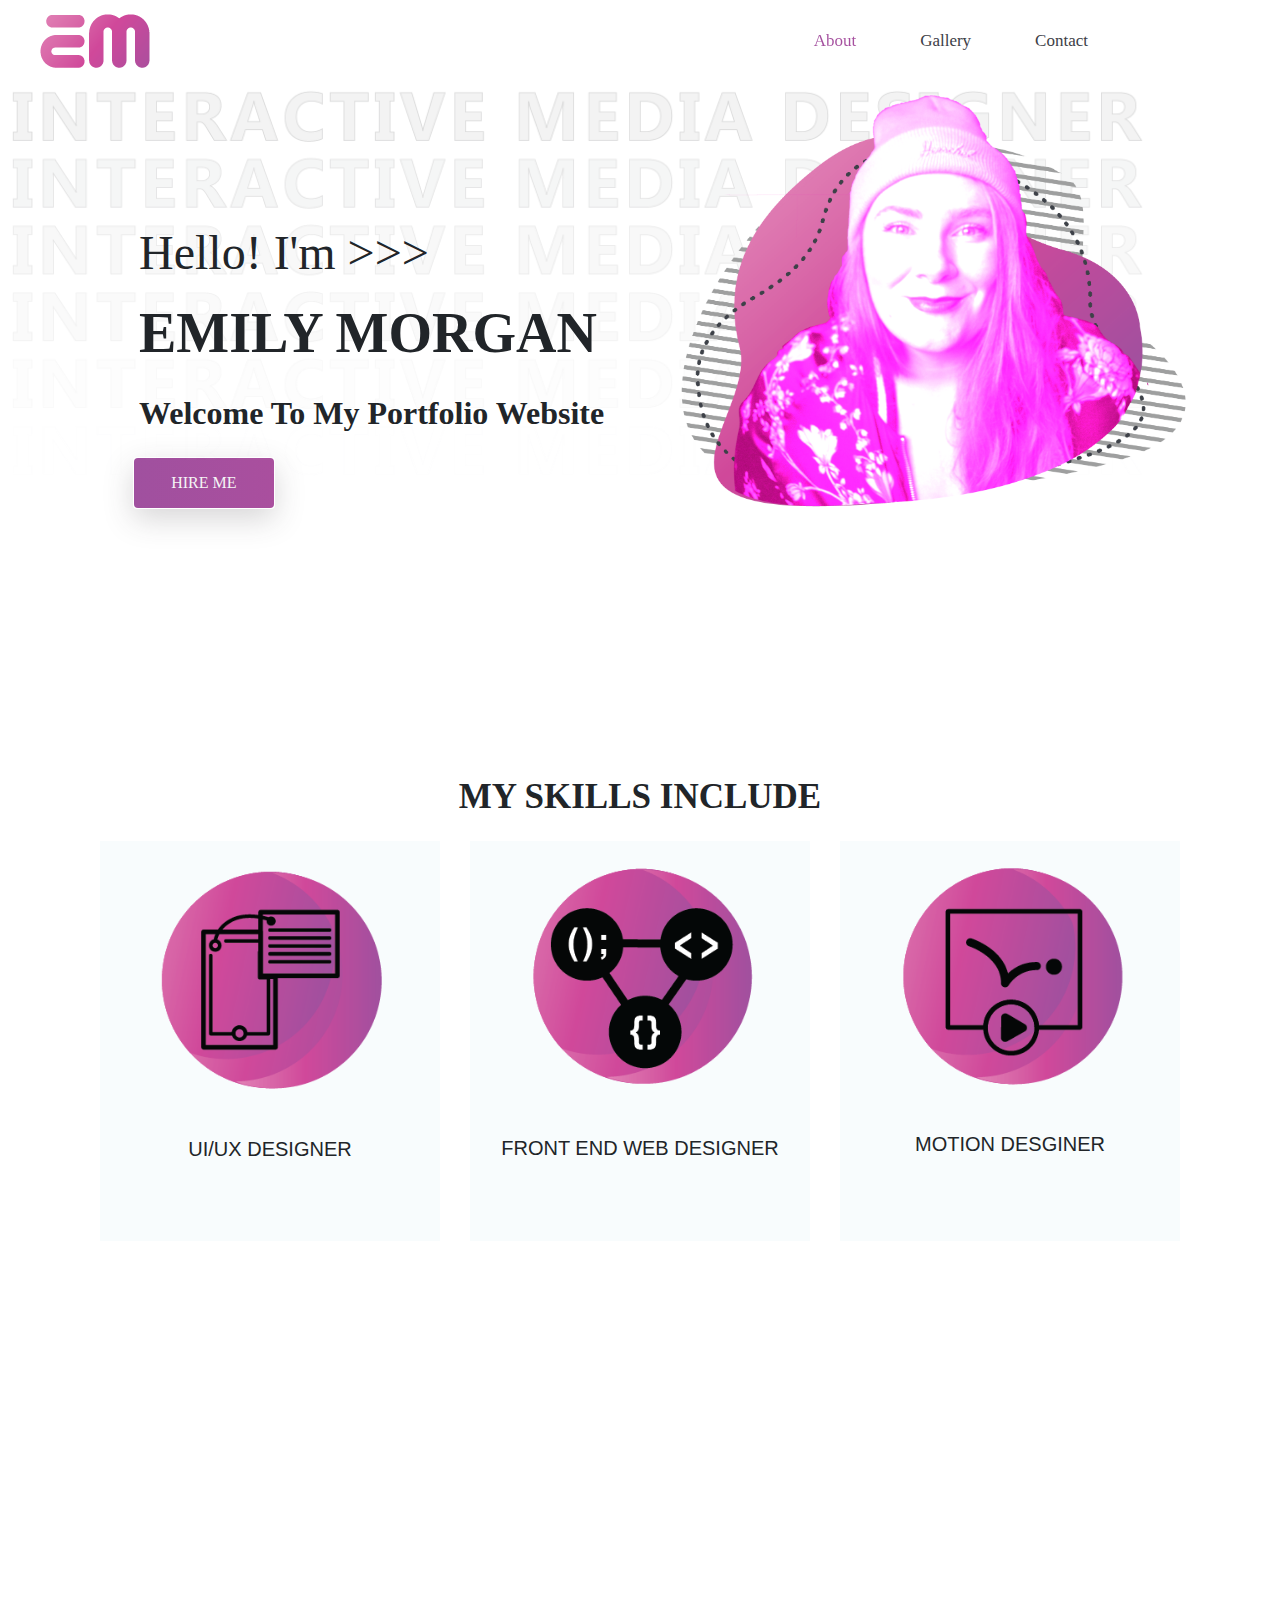
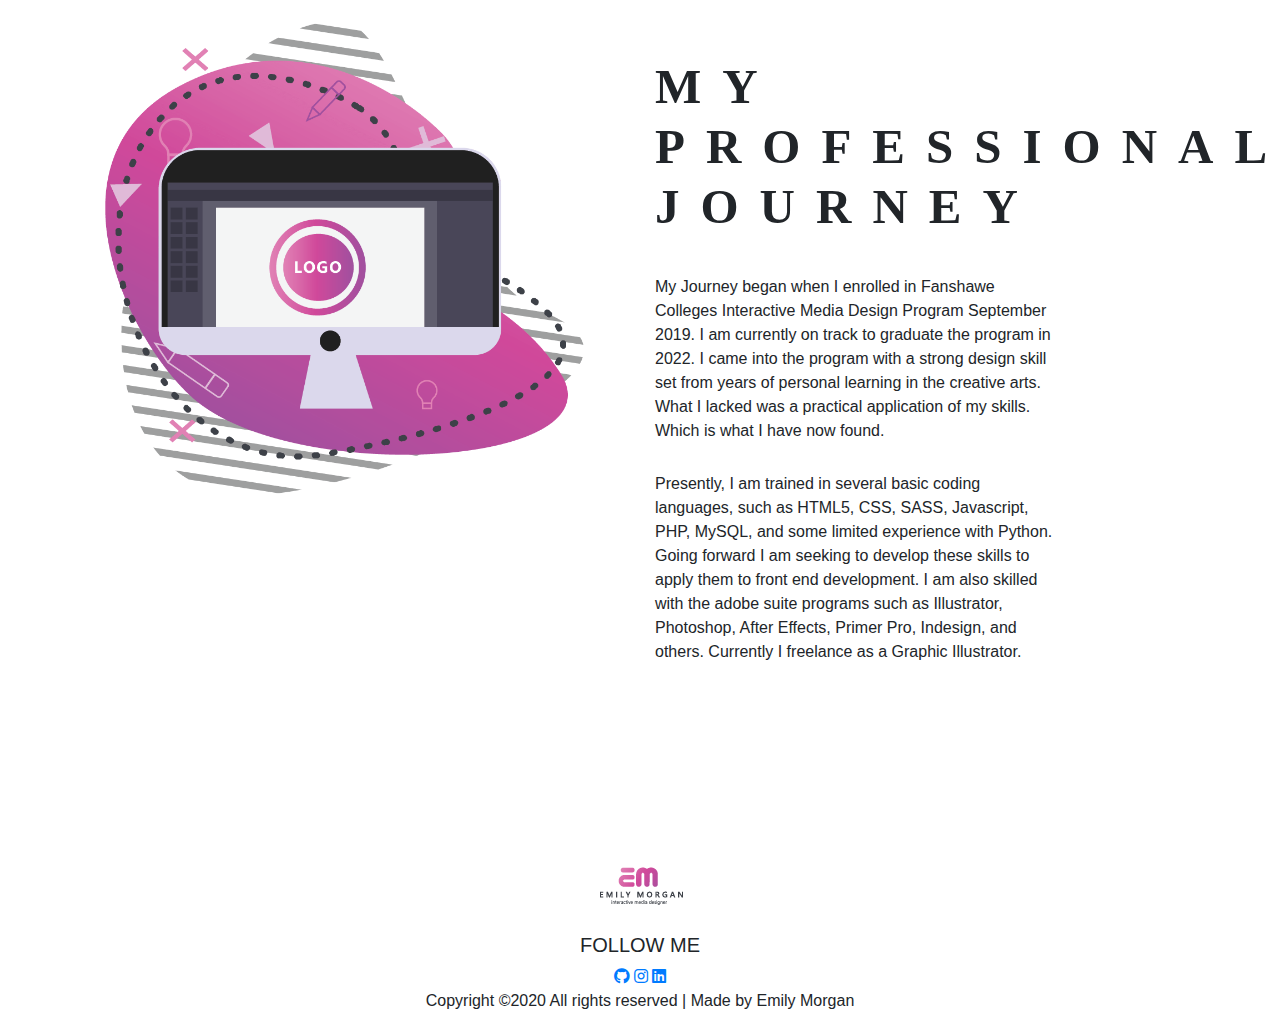
<file: index.html>
<!DOCTYPE html>
<html lang="en">
<head>
    <meta charset="UTF-8">
    <meta name="viewport" content="width=device-width, initial-scale=1.0">
    <title>Emily Morgan's Portfolio</title>

    <!-- Bootstrap css file-->
    <link rel="stylesheet" href="css/bootstrap.min.css">
    <!--font awesome icons-->
    <link rel="stylesheet" href="css/all.min.css">
    <!-- my custom css file-->
    <link rel="stylesheet" href="css/master.css">
</head>
<body>

        <!--Nav area open-->
        <div class="header_area">
            <div class="main-menu">
                <nav class="navbar navbar-expand-lg navbar-light ">
    
                    <a class="navbar-brand" href="#"> <img src="images/logo.png" alt="Emily Morgan Interactive Media Designer Logo"></a>
                    <button class="navbar-toggler" type="button" data-toggle="collapse" data-target="#navbarSupportedContent" aria-controls="navbarSupportedContent" aria-expanded="false" aria-label="Toggle navigation">
                      <span class="navbar-toggler-icon"></span>
                    </button>
                    <div class="collapse navbar-collapse" id="navbarSupportedContent">
                    <div class="mr-auto"></div>
                      <ul class="navbar-nav">
                        <li class="nav-item active">
                          <a class="nav-link" href="index.html">About <span class="sr-only">(current)</span></a>
                        </li>
                        <li class="nav-item">
                          <a class="nav-link" href="gallery.html">Gallery</a>
                        </li>
                        <li class="nav-item">
                            <a class="nav-link" href="contact.html">Contact</a>
                          </li>
                      </ul>
                    </div>
                  </nav>
            </div>
        </div>
        <!--NAV area end-->

        <!--Hero area open-->
        <main class="site-main">
            <section class="site-banner">
                <div class="container">
                    <div class="row">
                        <div class="col-lg-6 col-md-12 site-title">
                            <h3 class="title-text">Hello! I'm >>></h3>
                            <h1 class="title-text text-uppercase">Emily Morgan</h1>
                            <h4 class="title-text ">Welcome To My Portfolio Website</h4>
                            <div class="site-buttons">
                                <form action="contact.html" class="d-flex flex-row flex-wrap">
                                    <button type="submit" href="contact.html" class="btn button primary-button mr-4 text-uppercase">Hire Me</button>
                                </form>
                            </div>
                        </div>
                        <div class="col-lg-6 col-md-12">
                            <img src="./images/banner/banner-image.png" alt="picture of emily morgan" class="img-fluid">
                        </div>
                        
                    </div>
                </div>
            </section>
        
        <!--Hero area closed-->

        
           <!-- Start Services Area  -->

           <section class="services-area">
            <div class="container">
                <div class="row">
                    <div class="col-lg-12 text-center services-title">
                        <h1 class="text-uppercase title-text">My Skills Include</h1>
                    </div>
                </div>
                <div class="container services-list">
                    <div class="row">
                        <div class="col-lg-4 col-md-6 col-sm-12">
                            <div class="services">
                                <div class="sevices-img text-center py-4">
                                    <img src="./images/services/s3.png" alt="ui/ux graphic">
                                </div>
                                <div class="card-body text-center">
                                    <h5 class="card-title text-uppercase font-roboto">UI/UX Designer</h5>
                                </div>
                            </div>
                        </div>
                        <div class="col-lg-4 col-md-6 col-sm-12">
                            <div class="services">
                                <div class="sevices-img text-center py-4">
                                    <img src="./images/services/s1.png" alt="front end graphic">
                                </div>
                                <div class="card-body text-center">
                                    <h5 class="card-title text-uppercase font-roboto">Front End Web Designer</h5>
                                </div>
                            </div>
                        </div>
                        <div class="col-lg-4 col-md-6 col-sm-12">
                            <div class="services">
                                <div class="sevices-img text-center py-4">
                                    <img src="./images/services/s2.png" alt="motion design graphic">
                                </div>
                                <div class="card-body text-center">
                                    <h5 class="card-title text-uppercase font-roboto">Motion Desginer</h5>
                                </div>
                            </div>
                        </div>
                    </div>
                </div>
            </div>
        </section>

        <!--  End Services Area  -->

        <!--Professional Journey Open-->
        

        
        <section class="about-area">
            <div class="container-fluid">
                <div class="row">
                    <div class="col-lg-6 col-md-12">
                        <div class="about-image">
                            <img src="./images/about-me.png" alt="About us" class="img-fluid">
                        </div>
                    </div>
                    <div class="col-lg-6 col-md-12 about-title">
                        <h2 class="text-uppercase pt-5">
                            <span>My</span>
                            <span>Professional</span>
                            <span>Journey</span>
                        </h2>
                        <div class="paragraph py-4 w-75">
                            <p class="info">
                                My Journey began when I enrolled in Fanshawe Colleges Interactive Media Design Program September 2019. I am currently on track to graduate the program in 2022. I came into the program with a strong design skill set from years of personal learning in the creative arts. What I lacked was a practical application of my skills. Which is what I have now found. 
                            </p>
                            <p class="info">
                                Presently, I am trained in several basic coding languages, such as HTML5, CSS, SASS, Javascript, PHP, MySQL, and some limited experience with Python. Going forward I am seeking to develop these skills to apply them to front end development. I am also skilled with the adobe suite programs such as Illustrator, Photoshop, After Effects, Primer Pro, Indesign, and others. Currently I freelance as a Graphic Illustrator. 
                            </p>
                        </div>
                    </div>
                </div>
            </div>
        </section>


        <!--Professional Journey End-->
        
        </main>

        <!--Footer Start-->
        <footer class="footer-area">
            <div class="container">

                    <div class="site-logo text-center py-4">
                        <img src="./images/full_logo.png" alt="logo">
                    </div>
                    <div class="social text-center">
                        <h5 class="text-uppercase">Follow me</h5>
                        <a href="https://github.com/emmorga2007"><i class="fab fa-github"></i></a>
                        <a href="https://www.instagram.com/la.d.daa.art/"><i class="fab fa-instagram"></i></a>
                        <a href="https://www.linkedin.com"><i class="fab fa-linkedin"></i></a>
                    </div>
                    <div class="copyrights text-center">
                        <p class="para">
                            Copyright ©2020 All rights reserved | Made by Emily Morgan
                        </p>
                    </div>
                
            </div>
        </footer>
        <!--Footer end -->

<!-- Jquery js file-->
<script SRC="js/jquery.3.4.1.js"></script>
<!-- Bootstrap js file-->
<script src="js/bootstrap.min.js"></script>    
</body>
</html>
</file>
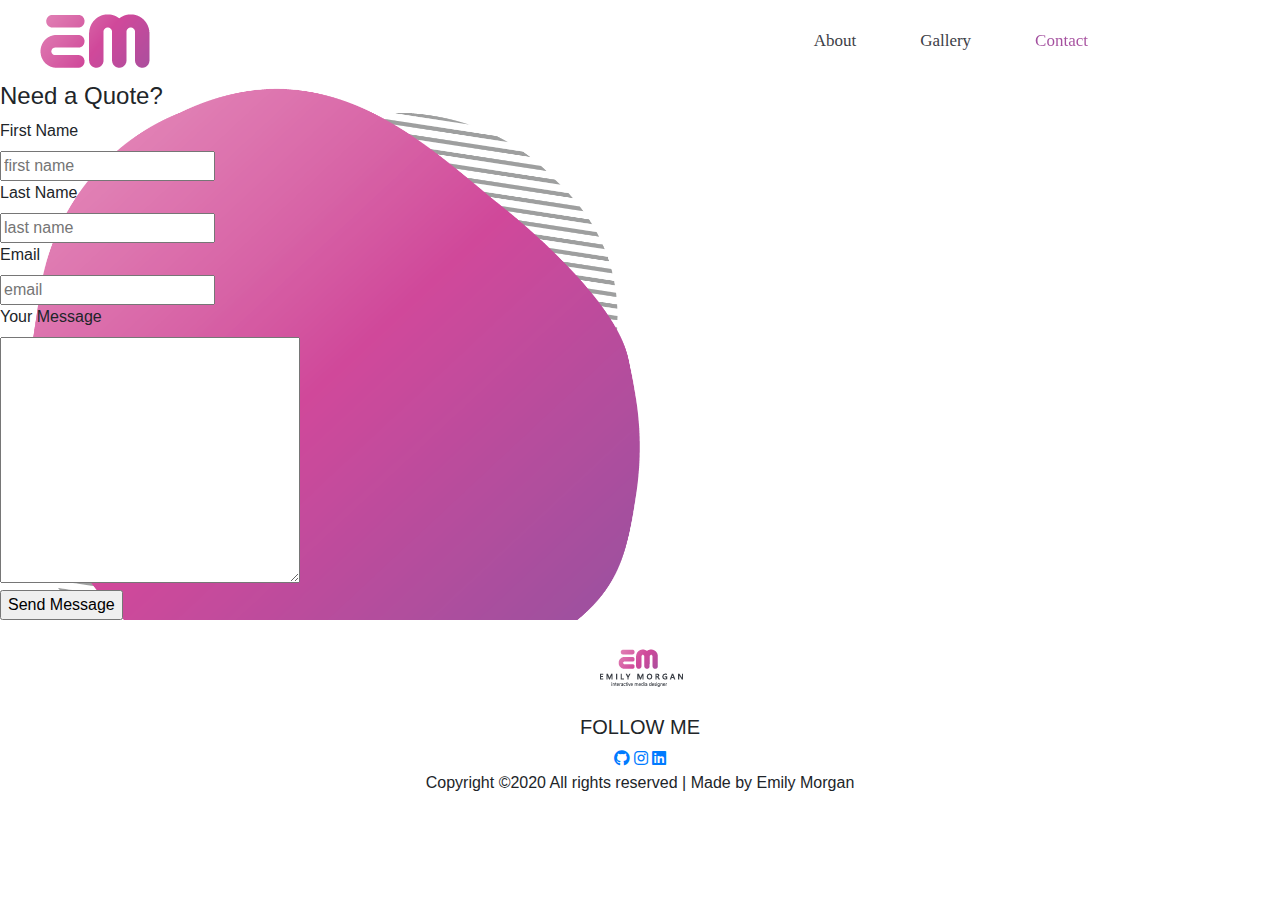
<file: contact.html>
<!DOCTYPE html>
<html lang="en">
<head>
    <meta charset="UTF-8">
    <meta name="viewport" content="width=device-width, initial-scale=1.0">
    <title>Emily Morgan's Portfolio</title>

    <!-- Bootstrap css file-->
    <link rel="stylesheet" href="css/bootstrap.min.css">
    <!--font awesome icons-->
    <link rel="stylesheet" href="css/all.min.css">
    <!-- my custom css file-->
    <link rel="stylesheet" href="css/master.css">
</head>
<body>

        <!--Header area open-->
        <div class="header_area">
            <div class="main-menu">
                <nav class="navbar navbar-expand-lg navbar-light ">
    
                    <a class="navbar-brand" href="#"> <img src="images/logo.png" alt="Emily Morgan Interactive Media Designer Logo"></a>
                    <button class="navbar-toggler" type="button" data-toggle="collapse" data-target="#navbarSupportedContent" aria-controls="navbarSupportedContent" aria-expanded="false" aria-label="Toggle navigation">
                      <span class="navbar-toggler-icon"></span>
                    </button>
                    <div class="collapse navbar-collapse" id="navbarSupportedContent">
                    <div class="mr-auto"></div>
                      <ul class="navbar-nav">
                        <li class="nav-item">
                          <a class="nav-link" href="index.html">About</a>
                        </li>
                        <li class="nav-item">
                          <a class="nav-link" href="gallery.html">Gallery</a>
                        </li>
                        <li class="nav-item active">
                            <a class="nav-link" href="contact.html">Contact <span class="sr-only">(current)</span></a>
                          </li>
                      </ul>
                    </div>
                  </nav>
            </div>
        </div>
        <!--Header area end-->



    <section class="contact-sec"id="contactcon"><!-- ////////////contact info open -->

        <div class="contactcon"><!-- email contact form open-->
            <div class="contactcopy"><!--form message open -->
                <h4>Need a Quote?</h4>
            </div><!--form message open -->

            <div class="form-con"><!-- form div open -->
                <form action="./includes/mail/send.php" method="POST" id="mail-form">
                    <label for="firstname">First Name</label><br>
                    <input type="text" id="firstname" name="firstname" placeholder="first name" required><br>
        
                    <label for="lastname">Last Name</label><br>
                    <input type="text" id="lastname" name="lastname" placeholder="last name" required><br>
        
                    <label for="email">Email</label><br>
                    <input type="email" id="email" name="email" placeholder="email" required><br>
        
                    <label for="message">Your Message</label><br>
                    <textarea name="message" id="message" cols="30" rows="10"></textarea><br>
                    
                    <input class="submit-button" type="submit" value="Send Message">
                    <!-- Trevors submit button below:
                        <div class="submit-wrapper">
                        <span class="submit">Submit</span>
                        <i class="fas fa-paper-plane"></i>
                    </div>-->
                </form>
            </div><!-- form div close -->
        </div><!-- email contact form close-->
    </section><!-- contact info close -->

         <!--Footer Start-->
        <footer class="footer-area">
            <div class="container">

                    <div class="site-logo text-center py-4">
                        <img src="./images/full_logo.png" alt="logo">
                    </div>
                    <div class="social text-center">
                        <h5 class="text-uppercase">Follow me</h5>
                        <a href="https://github.com/emmorga2007"><i class="fab fa-github"></i></a>
                        <a href="https://www.instagram.com/la.d.daa.art/"><i class="fab fa-instagram"></i></a>
                        <a href="https://www.linkedin.com"><i class="fab fa-linkedin"></i></a>
                    </div>
                    <div class="copyrights text-center">
                        <p class="para">
                            Copyright ©2020 All rights reserved | Made by Emily Morgan
                        </p>
                    </div>
                
            </div>
        </footer>
        <!--Footer end -->

<!-- Jquery js file-->
<script SRC="js/jquery.3.4.1.js"></script>
<!-- Bootstrap js file-->
<script src="js/bootstrap.min.js"></script>    
</body>
</html>
</file>
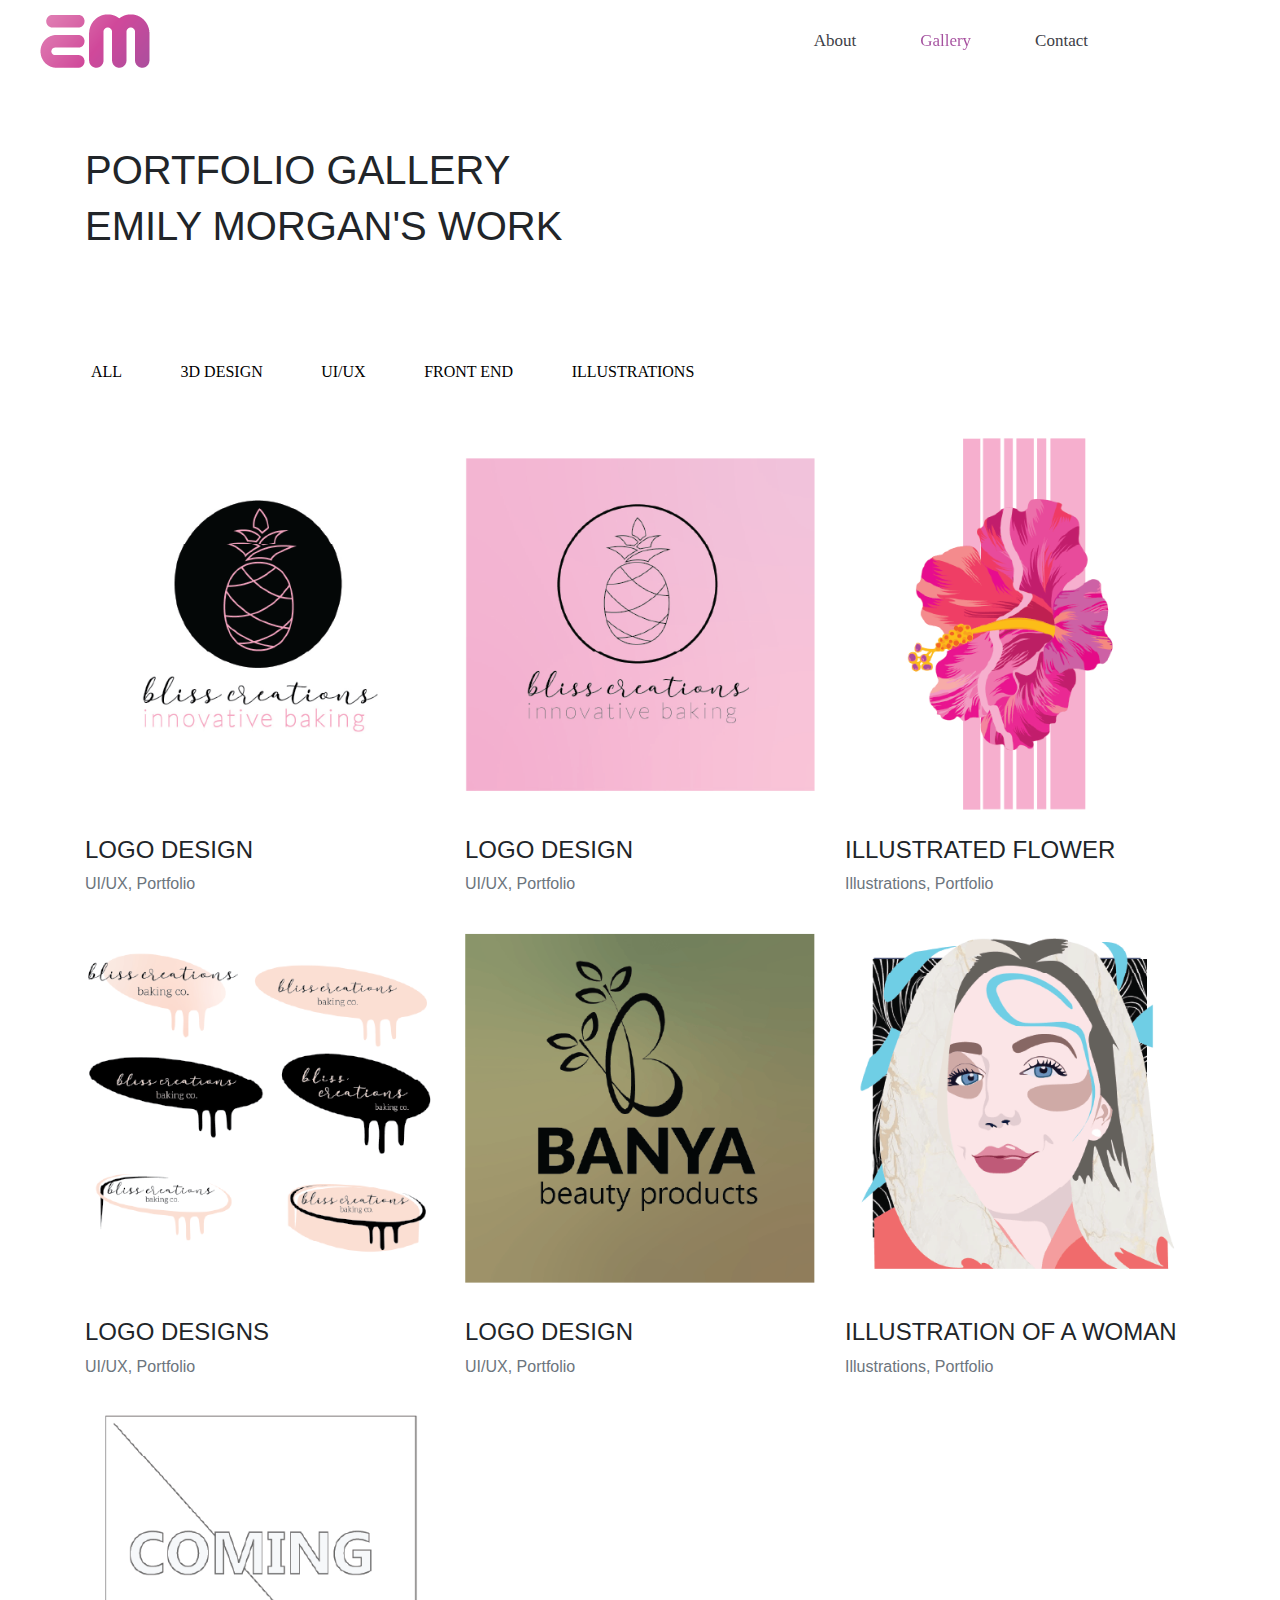
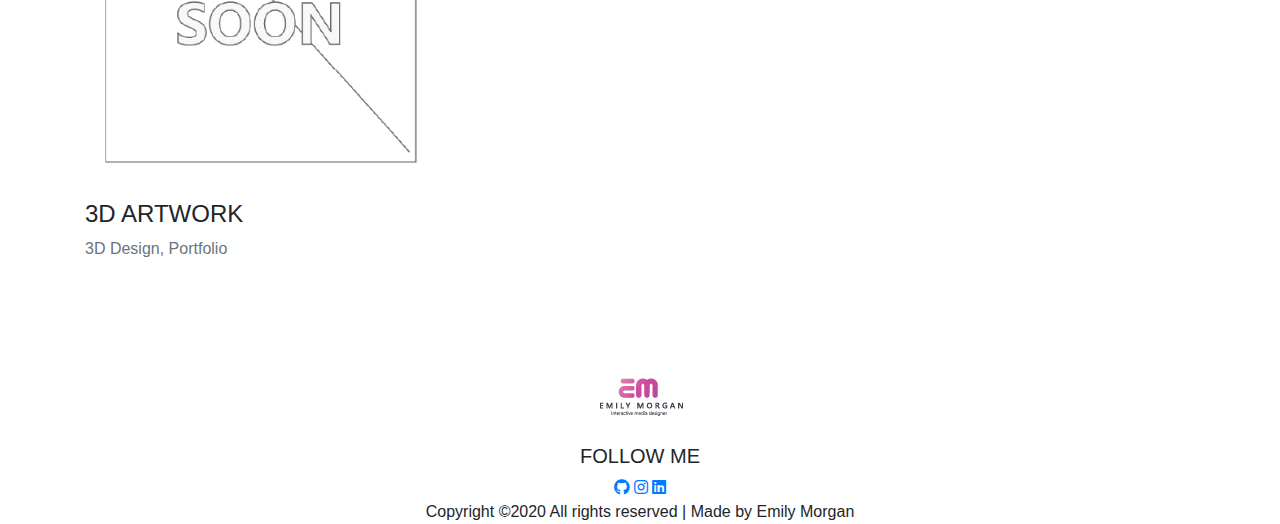
<file: gallery.html>
<!DOCTYPE html>
<html lang="en">
<head>
    <meta charset="UTF-8">
    <meta name="viewport" content="width=device-width, initial-scale=1.0">
    <title>Emily Morgan's Portfolio</title>

    <!-- Bootstrap css file-->
    <link rel="stylesheet" href="css/bootstrap.min.css">
    <!--font awesome icons-->
    <link rel="stylesheet" href="css/all.min.css">
    <!-- my custom css file-->
    <link rel="stylesheet" href="css/master.css">
</head>
<body>

        <!--Header area open-->
        <div class="header_area">
            <div class="main-menu">
                <nav class="navbar navbar-expand-lg navbar-light ">
    
                    <a class="navbar-brand" href="#"> <img src="images/logo.png" alt="Emily Morgan Interactive Media Designer Logo"></a>
                    <button class="navbar-toggler" type="button" data-toggle="collapse" data-target="#navbarSupportedContent" aria-controls="navbarSupportedContent" aria-expanded="false" aria-label="Toggle navigation">
                      <span class="navbar-toggler-icon"></span>
                    </button>
                    <div class="collapse navbar-collapse" id="navbarSupportedContent">
                    <div class="mr-auto"></div>
                      <ul class="navbar-nav">
                        <li class="nav-item">
                          <a class="nav-link" href="index.html">About </a>
                        </li>
                        <li class="nav-item active">
                          <a class="nav-link" href="gallery.html">Gallery <span class="sr-only">(current)</span></a>
                        </li>
                        <li class="nav-item">
                            <a class="nav-link" href="contact.html">Contact </a>
                          </li>
                      </ul>
                    </div>
                  </nav>
            </div>
        </div>
        <!--Header area end-->

        <!--Gallery Area Open-->
      <main class="site-main">
        <section class="project-area">
          <div class="container">
            <div class="project-title pb-5">
              <h1 class="text-uppercase title-h1">Portfolio Gallery</h1>
              <h1 class="text-uppercase title-h1">Emily Morgan's Work</h1>
            </div>
            <div class="button-group">
              <button type="button" class="active">All</button>
              <button type="button">3D Design</button>
              <button type="button">UI/UX</button>
              <button type="button">Front End</button>
              <button type="button">Illustrations</button>
            </div>

            <div class="row grid">
              <div class="col-lg-4 col-md-6 col-sm-12 element-item UI/UX">
                  <div class="our-project">
                      <div class="img">
                          <a class="test-popup-link" href="./images/portfolio/p1.png">
                              <img src="./images/portfolio/p1.png" alt="bliss creations logo" class="img-fluid">
                          </a>
                      </div>
                      <div class="title py-4">
                          <h4 class="text-uppercase">Logo Design</h4>
                          <span class="text-secondary">UI/UX, Portfolio</span>
                      </div>
                  </div>
              </div>

              <div class="col-lg-4 col-md-6 col-sm-12 element-item UI/UX">
                <div class="our-project">
                    <div class="img">
                        <a class="test-popup-link" href="./images/portfolio/p2.png">
                            <img src="./images/portfolio/p2.png" alt="bliss creations logo" class="img-fluid">
                        </a>
                    </div>
                    <div class="title py-4">
                        <h4 class="text-uppercase">Logo Design</h4>
                        <span class="text-secondary">UI/UX, Portfolio</span>
                    </div>
                </div>
              </div>

              <div class="col-lg-4 col-md-6 col-sm-12 element-item Illustrations">
              <div class="our-project">
                  <div class="img">
                      <a class="test-popup-link" href="./images/portfolio/p3.png">
                          <img src="./images/portfolio/p3.png" alt="Illustrated Flower" class="img-fluid">
                      </a>
                  </div>
                  <div class="title py-4">
                      <h4 class="text-uppercase">Illustrated Flower</h4>
                      <span class="text-secondary">Illustrations, Portfolio</span>
                  </div>
              </div>
              </div>

              <div class="col-lg-4 col-md-6 col-sm-12 element-item UI/UX">
            <div class="our-project">
                <div class="img">
                    <a class="test-popup-link" href="./images/portfolio/p4.png">
                        <img src="./images/portfolio/p4.png" alt="bliss creations logos" class="img-fluid">
                    </a>
                </div>
                <div class="title py-4">
                    <h4 class="text-uppercase">Logo Designs</h4>
                    <span class="text-secondary">UI/UX, Portfolio</span>
                </div>
            </div>
              </div>

              <div class="col-lg-4 col-md-6 col-sm-12 element-item UI/UX">
          <div class="our-project">
              <div class="img">
                  <a class="test-popup-link" href="./images/portfolio/p5.png">
                      <img src="./images/portfolio/p5.png" alt="banya logo design" class="img-fluid">
                  </a>
              </div>
              <div class="title py-4">
                  <h4 class="text-uppercase">Logo Design</h4>
                  <span class="text-secondary">UI/UX, Portfolio</span>
              </div>
          </div>
              </div>

              <div class="col-lg-4 col-md-6 col-sm-12 element-item Illustrations">
        <div class="our-project">
            <div class="img">
                <a class="test-popup-link" href="./images/portfolio/p6.png">
                    <img src="./images/portfolio/p6.png" alt="Illustration" class="img-fluid">
                </a>
            </div>
            <div class="title py-4">
                <h4 class="text-uppercase">Illustration of a Woman</h4>
                <span class="text-secondary">Illustrations, Portfolio</span>
            </div>
        </div>
              </div>

              <div class="col-lg-4 col-md-6 col-sm-12 element-item 3D Design">
      <div class="our-project">
          <div class="img">
              <a class="test-popup-link" href="./images/portfolio/coming-soon.png">
                  <img src="./images/portfolio/coming-soon.png" alt="coming soon" class="img-fluid">
              </a>
          </div>
          <div class="title py-4">
              <h4 class="text-uppercase">3D artwork</h4>
              <span class="text-secondary">3D Design, Portfolio</span>
          </div>
      </div>
              </div>
            </div>
          </div>
        </section>
      </main>




        <!--Gallery Area Open-->
        
        <!--Footer Start-->
        <footer class="footer-area">
            <div class="container">

                    <div class="site-logo text-center py-4">
                        <img src="./images/full_logo.png" alt="logo">
                    </div>
                    <div class="social text-center">
                        <h5 class="text-uppercase">Follow me</h5>
                        <a href="https://github.com/emmorga2007"><i class="fab fa-github"></i></a>
                        <a href="https://www.instagram.com/la.d.daa.art/"><i class="fab fa-instagram"></i></a>
                        <a href="https://www.linkedin.com"><i class="fab fa-linkedin"></i></a>
                    </div>
                    <div class="copyrights text-center">
                        <p class="para">
                            Copyright ©2020 All rights reserved | Made by Emily Morgan
                        </p>
                    </div>
                
            </div>
        </footer>
        <!--Footer end -->
          

<!-- Jquery js file-->
<script SRC="js/jquery.3.4.1.js"></script>
<!-- Bootstrap js file-->
<script src="js/bootstrap.min.js"></script>    
</body>
</html>
</file>
<file: css/master.css>
@charset "UTF-8";

/*import fonts file*/
@import url(./fonts.css);

/*CSS Variables*/
@import url(./partials/_variable.css);
@import url(./partials/_global.css);

/*Global open*/
.hidden{
	display: none;
}

/*Start navigation*/

.header_area .main-menu .navbar{
	padding-right: 10rem;
}

.header_area .main-menu .nav-link{
	font: normal 500 17px/2px var(--roboto);
	padding: 2rem;
	color: var(--primary-color2);
}

.header_area .main-menu .navbar-nav .active a{
    background: var(--gradient-color);
    -webkit-background-clip: text;
    -webkit-text-fill-color: transparent;
    background-clip: text;
}

.header_area .main-menu .navbar-nav a:hover{
    background: var(--gradient-color);
    -webkit-background-clip: text;
    -webkit-text-fill-color: transparent;
    background-clip: text;
}


/*End navigation*/

/*Hero img open*/
 .site-main .site-banner{
	background: url(../images/banner/home-banner.png) no-repeat 0% 0%;
	background-size: 90%;
 }

 .site-main .site-banner h3{
	padding-top: 25%;
	padding-left: 10%;
	font-weight: 500;
	font-size: 3rem;
 }

 .site-main .site-banner h1{
	 font-size: 3.5rem;
	 padding-left: 10%;
	 color: var(--gradient-color);
 }

 .site-main .site-banner h4{
	 font-size: 2rem;
	 padding-left: 10%;
 }

/*Hero img close*/

/* Services Area */ 

.site-main .services-area{
	padding: 15rem 2rem;
}

.site-main .services-area .services-title{
    padding: 0 14rem;
}

.site-main .services-area .services-title h1{
    font-size: 35px;
}

.sevices-img img{
	width: 15rem;
}

.site-main > .services-area .services{
    background: rgba(248, 252, 253, 0.973);
	transition: box-shadow .7s ease;
	height: 25rem;
}

.site-main > .services-area .services:hover{
    box-shadow: var(--box-shadow);
}

/* End Services Area */ 

/*Professional Journey Open*/
.site-main .about-area{
    padding: 8rem 5rem;
}

.site-main .about-area .about-title h2 > span{
    display: block;
    font: normal bold 49px/ 60px var(--roboto);
    letter-spacing: 21px;
}

.site-main .about-area .about-title .paragraph > p{
    padding: .4rem 0;
}


/*Professional Journey close */

/* Gallery Open*/

.site-main .project-area{
	padding: 4rem 0;
}

.site-main .project-area .button-group button{
	background: transparent;
	border: none;
	font: normal 500 16px/130px var(--roboto);
	text-transform: uppercase;
}

.site-main .project-area .button-group button + button{
	padding-left: 3rem;
}

.site-main .project-area .grid .our-project > .titleh4{
	font:normal 700 25px/12px var(--roboto);
}

/* Gallery Closed*/

/*Contact form bkg open*/

.contact-sec .contactcon {
	background: url(../images/form-bkg.png) no-repeat 0% 0%;
	background-size: 50%;
 }




/*Contact form bkg close*/

/* Footer Open */



/* Footer Close */
.footer img{
	height: 5rem;
}

/*Trevors code below for example*/
/*body{background-color:#333;color:#fff;
	font-size:16px;
	font-family:"arial","helvetica",sans-serif}
main{padding:20px}main h2{
	text-transform:uppercase;
	color:rgba(255,255,255,.5);
	font-size:1.5em;margin-bottom:.8em}
main hr{
	width:80%;
	border:1px solid rgba(255,255,255,.5);
	margin:40px 0}
main p{max-width:75%}

@font-face{font-family:"Font Awesome 5 Free";font-style:normal;font-weight:900;font-display:block;src:url("../webfonts/fa-solid-900.eot");src:url("../webfonts/fa-solid-900.eot?#iefix") format("embedded-opentype"),url("../webfonts/fa-solid-900.woff2") format("woff2"),url("../webfonts/fa-solid-900.woff") format("woff"),url("../webfonts/fa-solid-900.ttf") format("truetype"),url("../webfonts/fa-solid-900.svg#fontawesome") format("svg")}.fa,.fas{font-family:"Font Awesome 5 Free";font-weight:900}label{display:block;margin:1.5em 0 .3em;padding-left:.4em}label:first-of-type{margin-top:0}input[type=text],input[type=email],textarea{padding:.6em;color:#333;border-radius:4px;width:250px}textarea{resize:none;display:block}.submit-wrapper{display:inline-block;margin-top:2em;padding:.75rem 1rem;border-radius:.5rem;background-color:#78abeb;cursor:pointer;font-size:1.2em;color:#fff}.submit-wrapper:hover{background-color:#5588c8}.submit-wrapper span{padding-right:.5em}/*# sourceMappingURL=style.css.map */
</file>
